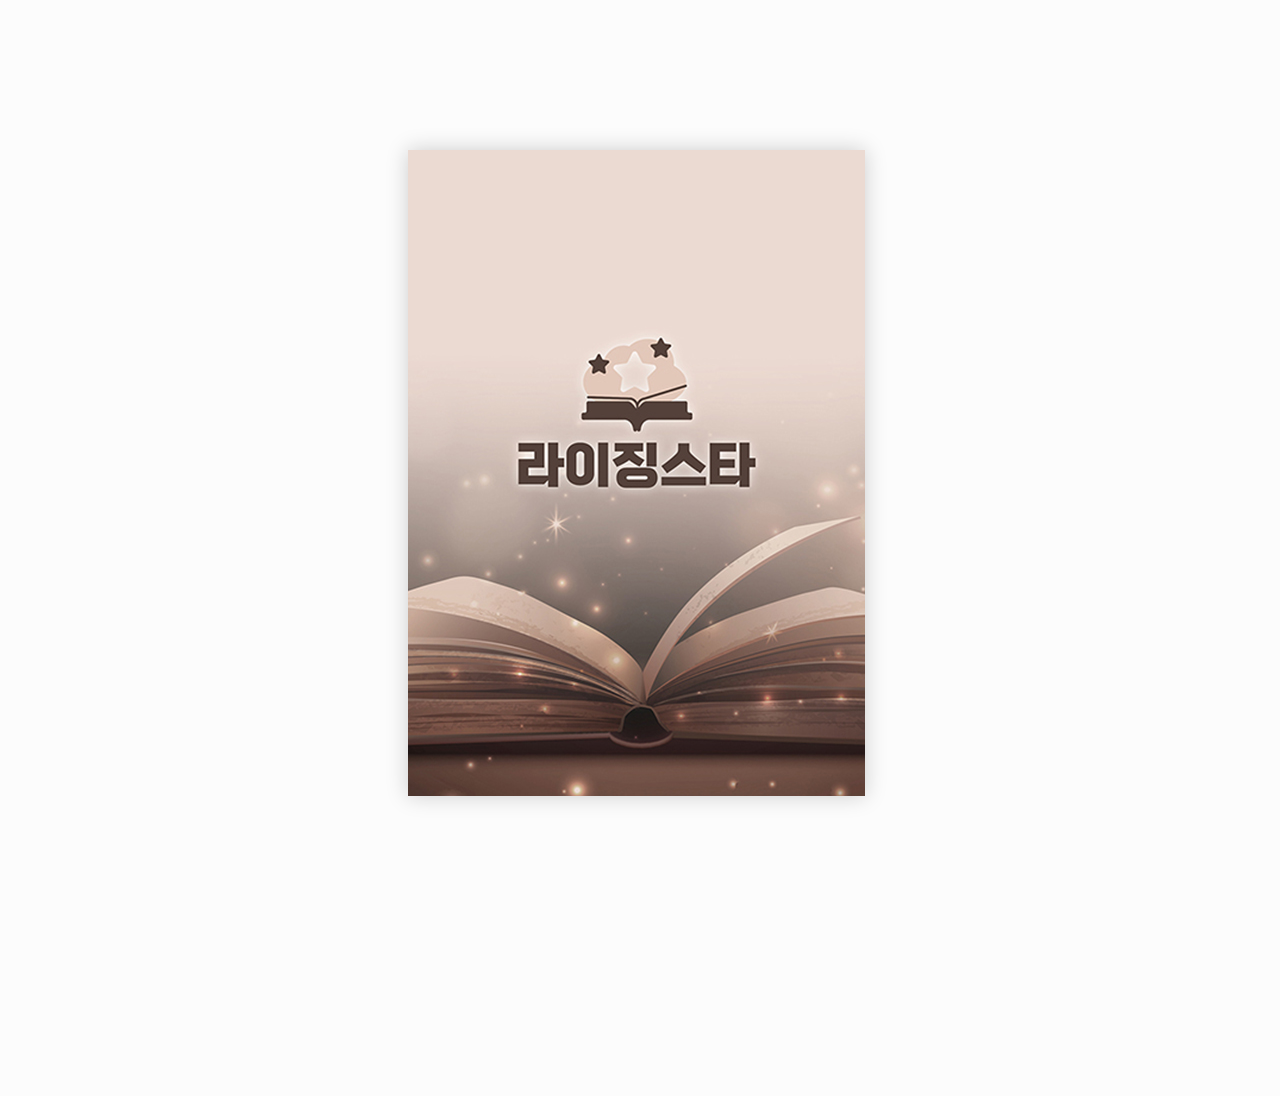
<file: Ebook/samples/basic/index.html>
<!doctype html>
<!--[if lt IE 7 ]> <html lang="en" class="ie6"> <![endif]-->
<!--[if IE 7 ]>    <html lang="en" class="ie7"> <![endif]-->
<!--[if IE 8 ]>    <html lang="en" class="ie8"> <![endif]-->
<!--[if IE 9 ]>    <html lang="en" class="ie9"> <![endif]-->
<!--[if !IE]><!--> <html lang="en"> <!--<![endif]-->
<head>
<meta name="viewport" content="width = 1050, user-scalable = no" />
<script type="text/javascript" src="../../extras/jquery.min.1.7.js"></script>
<script type="text/javascript" src="../../extras/modernizr.2.5.3.min.js"></script>
</head>
<body>

<div class="flipbook-viewport">
	<div class="container">
		<div class="flipbook">
			<div style="background-image:url(pages/1.jpg)"></div>
			<div style="background-image:url(pages/2.jpg)"></div>
			<div style="background-image:url(pages/3.jpg)"></div>
			<div style="background-image:url(pages/4.jpg)"></div>
			<div style="background-image:url(pages/5.jpg)"></div>
			<div style="background-image:url(pages/6.jpg)"></div>
			<div style="background-image:url(pages/7.jpg)"></div>
			<div style="background-image:url(pages/8.jpg)"></div>
			<div style="background-image:url(pages/9.jpg)"></div>
			<div style="background-image:url(pages/10.jpg)"></div>
			<div style="background-image:url(pages/11.jpg)"></div>
			<div style="background-image:url(pages/12.jpg)"></div>
			<div style="background-image:url(pages/13.jpg)"></div>
			<div style="background-image:url(pages/14.jpg)"></div>
			<div style="background-image:url(pages/15.jpg)"></div>
			<div style="background-image:url(pages/16.jpg)"></div>
			<div style="background-image:url(pages/17.jpg)"></div>
			<div style="background-image:url(pages/18.jpg)"></div>
			<div style="background-image:url(pages/19.jpg)"></div>
			<div style="background-image:url(pages/20.jpg)"></div>
			<div style="background-image:url(pages/21.jpg)"></div>
			<div style="background-image:url(pages/22.jpg)"></div>
			<div style="background-image:url(pages/23.jpg)"></div>
			<div style="background-image:url(pages/24.jpg)"></div>
			<div style="background-image:url(pages/25.jpg)"></div>
			<div style="background-image:url(pages/26.jpg)"></div>
			<div style="background-image:url(pages/27.jpg)"></div>
			<div style="background-image:url(pages/28.jpg)"></div>
			<div style="background-image:url(pages/29.jpg)"></div>
			<div style="background-image:url(pages/30.jpg)"></div>
			<div style="background-image:url(pages/31.jpg)"></div>
			<div style="background-image:url(pages/32.jpg)"></div>
			<div style="background-image:url(pages/33.jpg)"></div>
			<div style="background-image:url(pages/34.jpg)"></div>
			<div style="background-image:url(pages/35.jpg)"></div>
			<div style="background-image:url(pages/36.jpg)"></div>
			<div style="background-image:url(pages/37.jpg)"></div>
			<div style="background-image:url(pages/38.jpg)"></div>
			<div style="background-image:url(pages/39.jpg)"></div>
			<div style="background-image:url(pages/40.jpg)"></div>
			<div style="background-image:url(pages/41.jpg)"></div>
			<div style="background-image:url(pages/42.jpg)"></div>
			<div style="background-image:url(pages/43.jpg)"></div>
			<div style="background-image:url(pages/44.jpg)"></div>
			<div style="background-image:url(pages/45.jpg)"></div>
			<div style="background-image:url(pages/46.jpg)"></div>
			<div style="background-image:url(pages/47.jpg)"></div>
			<div style="background-image:url(pages/48.jpg)"></div>
			<div style="background-image:url(pages/49.jpg)"></div>
			<div style="background-image:url(pages/50.jpg)"></div>
			<div style="background-image:url(pages/51.jpg)"></div>
			<div style="background-image:url(pages/52.jpg)"></div>
			<div style="background-image:url(pages/53.jpg)"></div>
			<div style="background-image:url(pages/54.jpg)"></div>
			<div style="background-image:url(pages/55.jpg)"></div>
		</div>
	</div>
</div>


<script type="text/javascript">

function loadApp() {

	// Create the flipbook

	$('.flipbook').turn({
			// Width

			width:914,
			
			// Height

			height:646,

			// Elevation

			elevation: 50,
			
			// Enable gradients

			gradients: true,
			
			// Auto center this flipbook

			autoCenter: true

	});
}

// Load the HTML4 version if there's not CSS transform

yepnope({
	test : Modernizr.csstransforms,
	yep: ['../../lib/turn.js'],
	nope: ['../../lib/turn.html4.min.js'],
	both: ['css/basic.css'],
	complete: loadApp
});

</script>

</body>
</html>
</file>
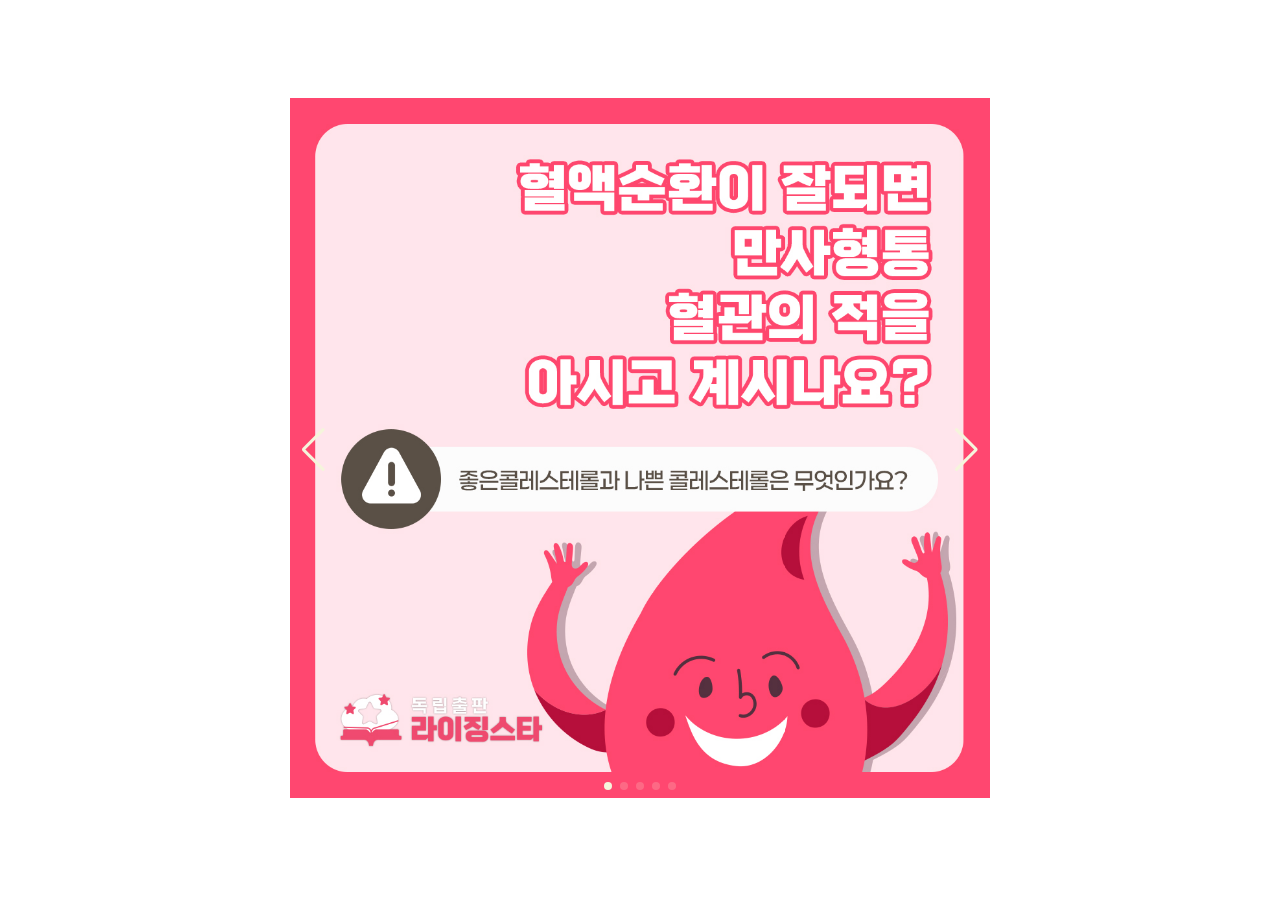
<file: card_news/cardnews_1.html>
<!DOCTYPE html>
<html lang="ko">

<head>
    <meta charset="UTF-8">
    <meta name="viewport" content="width=device-width, initial-scale=1.0">
    <title>cardnews</title>
    <link rel="icon" href="images/x-icon.svg" type="image/x-icon">
    <link rel="stylesheet" href="https://cdn.jsdelivr.net/npm/swiper@9/swiper-bundle.min.css" />
    <style>
        * {
            margin: 0;
            padding: 0;
        }

        .main_banner {
            text-align: center;
            max-width: 700px;
        }

        .rap {
            display: flex;
            justify-content: center;
            align-items: center;
            height: 100vh;
        }

        .main_banner img {
            width: 100%;
        }

        .swiper-button-next {
            color: beige;
        }

        .swiper-button-prev {
            color: beige;
        }

        .swiper-pagination span {
            background-color: beige;
        }
    </style>
</head>

<body>
    <div class="rap">
        <div class="swiper main_banner">
            <div class="swiper-wrapper">
                <div class="swiper-slide">
                    <img src="./images/1-1.jpg" alt="홈카페1">
                </div>
                <div class="swiper-slide">
                    <img src="./images/1-2.jpg" alt="홈카페2">
                </div>
                <div class="swiper-slide">
                    <img src="./images/1-3.jpg" alt="홈카페3">
                </div>
                <div class="swiper-slide">
                    <img src="./images/1-4.jpg" alt="홈카페4">
                </div>
                <div class="swiper-slide">
                    <img src="./images/1-5.jpg" alt="홈카페5">
                </div>
            </div><!--swiper-wrapper-->
            <div class="swiper-button-next"></div>
            <div class="swiper-button-prev"></div>
            <div class="swiper-pagination"></div>
        </div><!--swiper-->
    </div>
    <!-- Swiper JS -->
    <script src="https://cdn.jsdelivr.net/npm/swiper@9/swiper-bundle.min.js"></script>

    <!-- Initialize Swiper -->
    <script>
        var swiper = new Swiper(".main_banner", {

            spaceBetween: 30,
            centeredSlides: true,
            autoplay: {
                delay: 1500,
                disableOnInteraction: false,
            },
            pagination: {
                el: ".swiper-pagination",
                clickable: true,
            },
            navigation: {
                nextEl: ".swiper-button-next",
                prevEl: ".swiper-button-prev",
            },
            loop: true,
        });
    </script>
</body>

</html>
</file>
